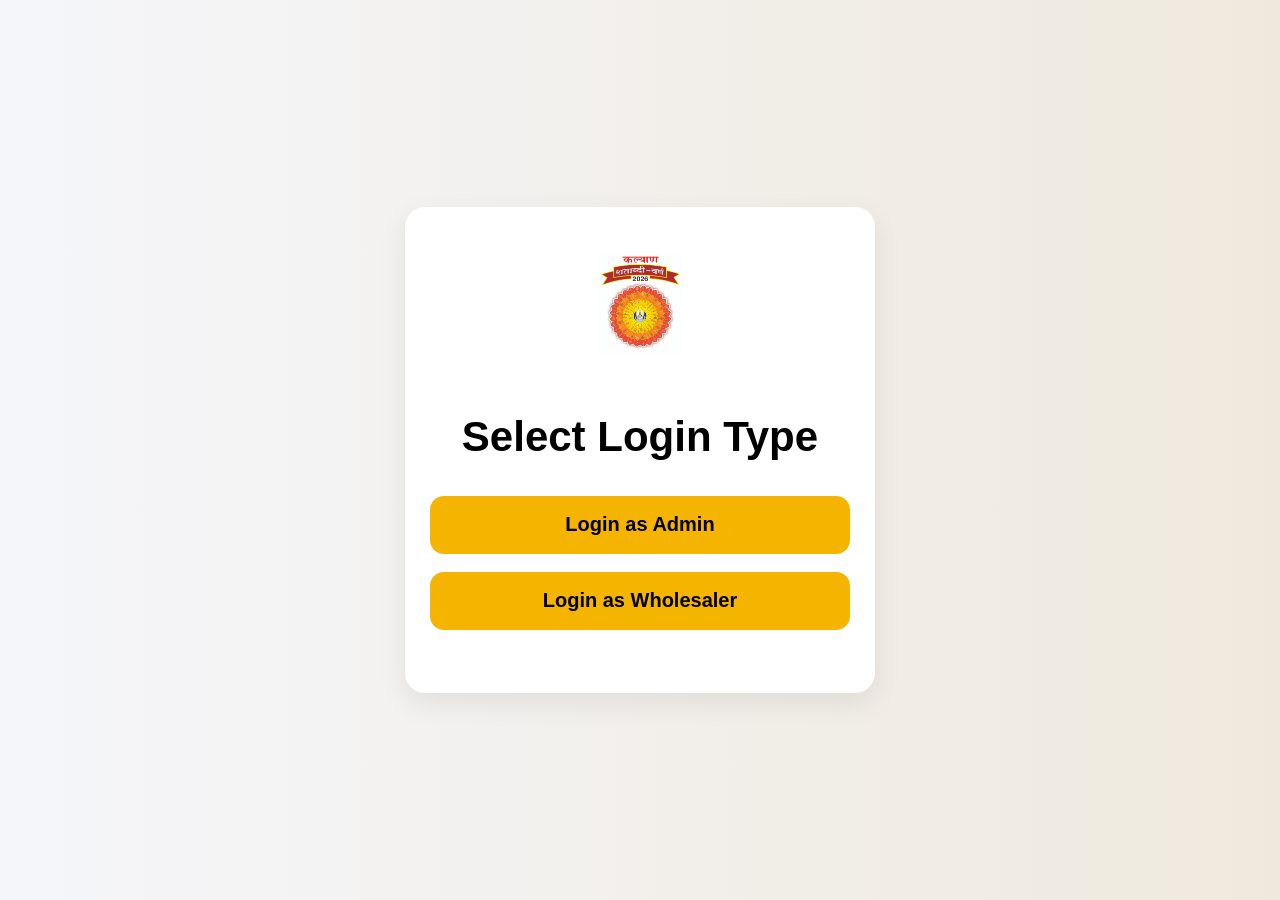
<file: index.html>
<!DOCTYPE html>
<html lang="en">
<head>
<meta charset="UTF-8">
<meta name="viewport" content="width=device-width, initial-scale=1.0">
<title>Select Login</title>

<style>

body{
  margin:0;
  font-family:'Segoe UI',sans-serif;
  background:linear-gradient(to right,#f5f6fa,#efe9dd);
  display:flex;
  justify-content:center;
  align-items:center;
  min-height:100vh;
  padding:20px;
  box-sizing:border-box;
}

.box{
  width:100%;
  max-width:420px;
  background:#fff;
  border-radius:20px;
  padding:45px 25px;
  text-align:center;
  box-shadow:0 10px 30px rgba(0,0,0,0.08);
}

img{
  width:85px;
  margin-bottom:20px;
}

h2{
  margin-bottom:35px;
  font-size:42px;
}

.btn{
  display:flex;
  align-items:center;
  justify-content:center;
  width:100%;
  min-height:58px;
  margin-bottom:18px;
  background:#f4b400;
  color:#000;
  text-decoration:none;
  border-radius:14px;
  font-weight:600;
  font-size:20px;
  transition:0.3s;
}
.btn:hover{
  background:#e0a800;
}

@media(max-width:768px){

  body{
    padding:16px;
  }

  .box{
    padding:35px 18px;
    border-radius:18px;
  }

  img{
    width:75px;
  }

  h2{
    font-size:28px;
    margin-bottom:28px;
  }

  .btn{
    min-height:54px;
    font-size:17px;
    border-radius:12px;
  }

}
</style>
</head>

<body>

<div class="box">

  <img src="images/logo.jpeg">

  <h2>Select Login Type</h2>

  <a class="btn" href="admin-login.html">
    Login as Admin
  </a>

  <a class="btn" href="login.html">
    Login as Wholesaler
  </a>

</div>

</body>
</html>
</file>
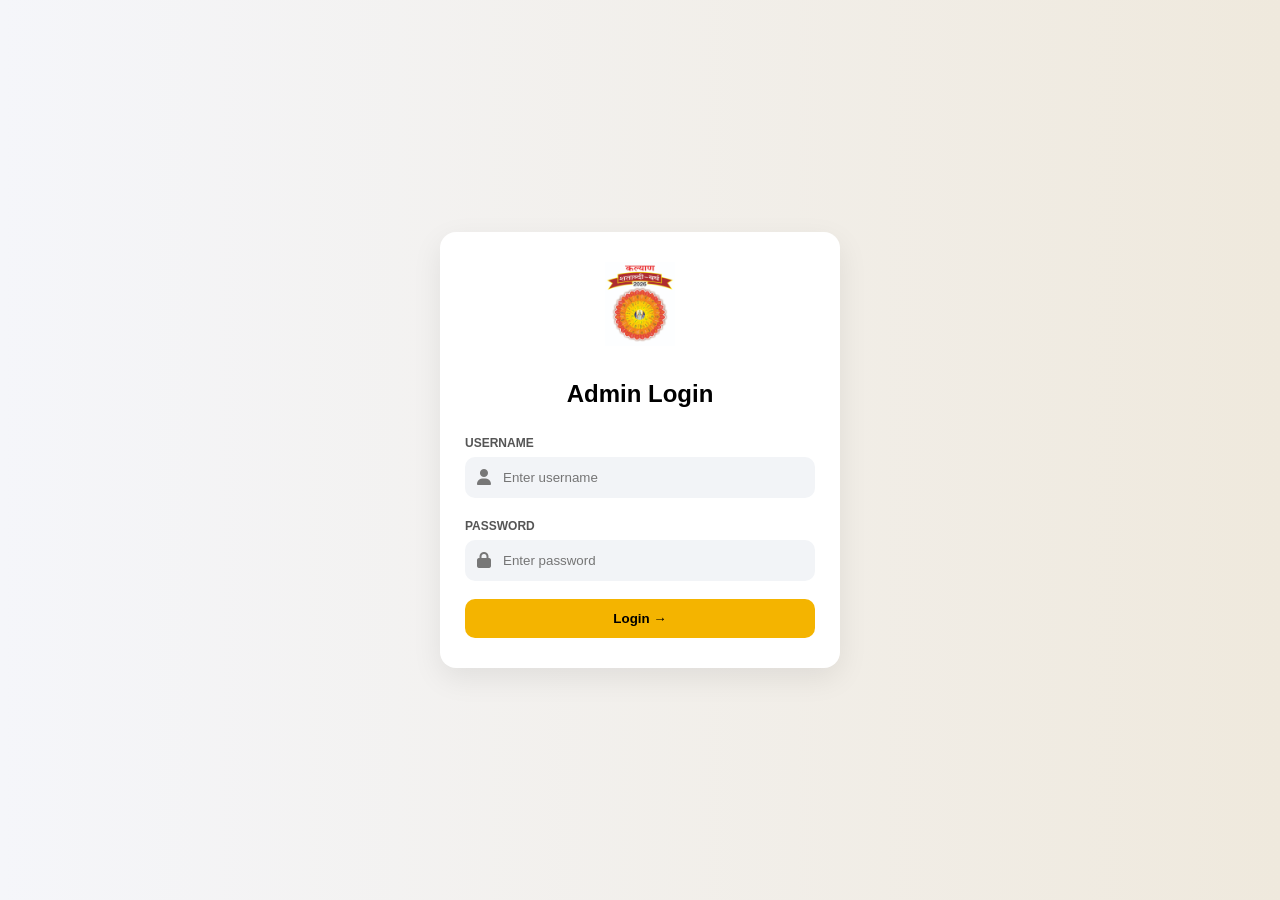
<file: admin-login.html>
<!DOCTYPE html>
<html lang="en">
<head>
<meta charset="UTF-8">
<meta name="viewport" content="width=device-width, initial-scale=1.0">
<title>Admin Login</title>

<link rel="stylesheet" href="https://cdnjs.cloudflare.com/ajax/libs/font-awesome/6.5.1/css/all.min.css">

<style>
* { box-sizing: border-box; }

body {
  margin: 0;
  font-family: 'Segoe UI', sans-serif;
  background: linear-gradient(to right, #f5f6fa, #efe9dd);
  display: flex;
  justify-content: center;
  align-items: center;
  min-height: 100vh;
  padding: 20px;
}

.login-box {
  width: 100%;
  max-width: 400px;
  background: #fff;
  border-radius: 16px;
  padding: 30px 25px;
  text-align: center;
  box-shadow: 0 10px 30px rgba(0,0,0,0.08);
}

.login-box img {
  width: 70px;
  margin-bottom: 10px;
}

.login-box h2 {
  margin-bottom: 25px;
}

.input-group {
  text-align: left;
  margin-bottom: 18px;
}

.input-group label {
  font-size: 12px;
  font-weight: 600;
  color: #555;
}

.input-field {
  display: flex;
  align-items: center;
  background: #f2f4f7;
  border-radius: 10px;
  padding: 12px;
  margin-top: 6px;
}

.input-field i {
  color: #777;
  margin-right: 10px;
}

.input-field input {
  border: none;
  outline: none;
  background: transparent;
  width: 100%;
}

.login-btn {
  width: 100%;
  padding: 12px;
  background: #f4b400;
  border: none;
  border-radius: 10px;
  font-weight: 600;
  cursor: pointer;
  transition: 0.3s;
}

.login-btn:hover {
  background: #e0a800;
}
</style>
</head>

<body>

<div class="login-box">

  <img src="images/logo.jpeg" alt="logo">

  <h2>Admin Login</h2>

  <form id="adminLoginForm">

    <div class="input-group">
      <label>USERNAME</label>
      <div class="input-field">
        <i class="fa fa-user"></i>
        <input id="username" placeholder="Enter username" required>
      </div>
    </div>

    <div class="input-group">
      <label>PASSWORD</label>
      <div class="input-field">
        <i class="fa fa-lock"></i>
        <input id="password" type="password" placeholder="Enter password" required>
      </div>
    </div>

    <button class="login-btn" type="submit">Login →</button>

  </form>

</div>

<script>
document.getElementById("adminLoginForm").addEventListener("submit", function(e) {
  e.preventDefault();

  const username = document.getElementById("username").value;
  const password = document.getElementById("password").value;

  const formData = new FormData();
  formData.append("type", "adminLogin");
  formData.append("username", username);
  formData.append("password", password);

  fetch("https://script.google.com/macros/s/AKfycbxudcAmn6oSYIc1A7lTeF9Lvai8QYuXkqebhpcocTdfPrDMqIjLvn-BL773sli6OxQokg/exec", {
    method: "POST",
    body: formData
  })
  .then(res => res.text())
  .then(res => {

    if (res.includes("success")) {

      // 🔐 Admin session
      sessionStorage.setItem("admin", username);

      // 🚀 Redirect
      window.location.href = "admin_dashboard.html";

    } else {
      alert("Invalid Admin Credentials");
    }

  })
  .catch(err => {
    console.error(err);
    alert("Login failed");
  });
});
</script>

</body>
</html>
</file>
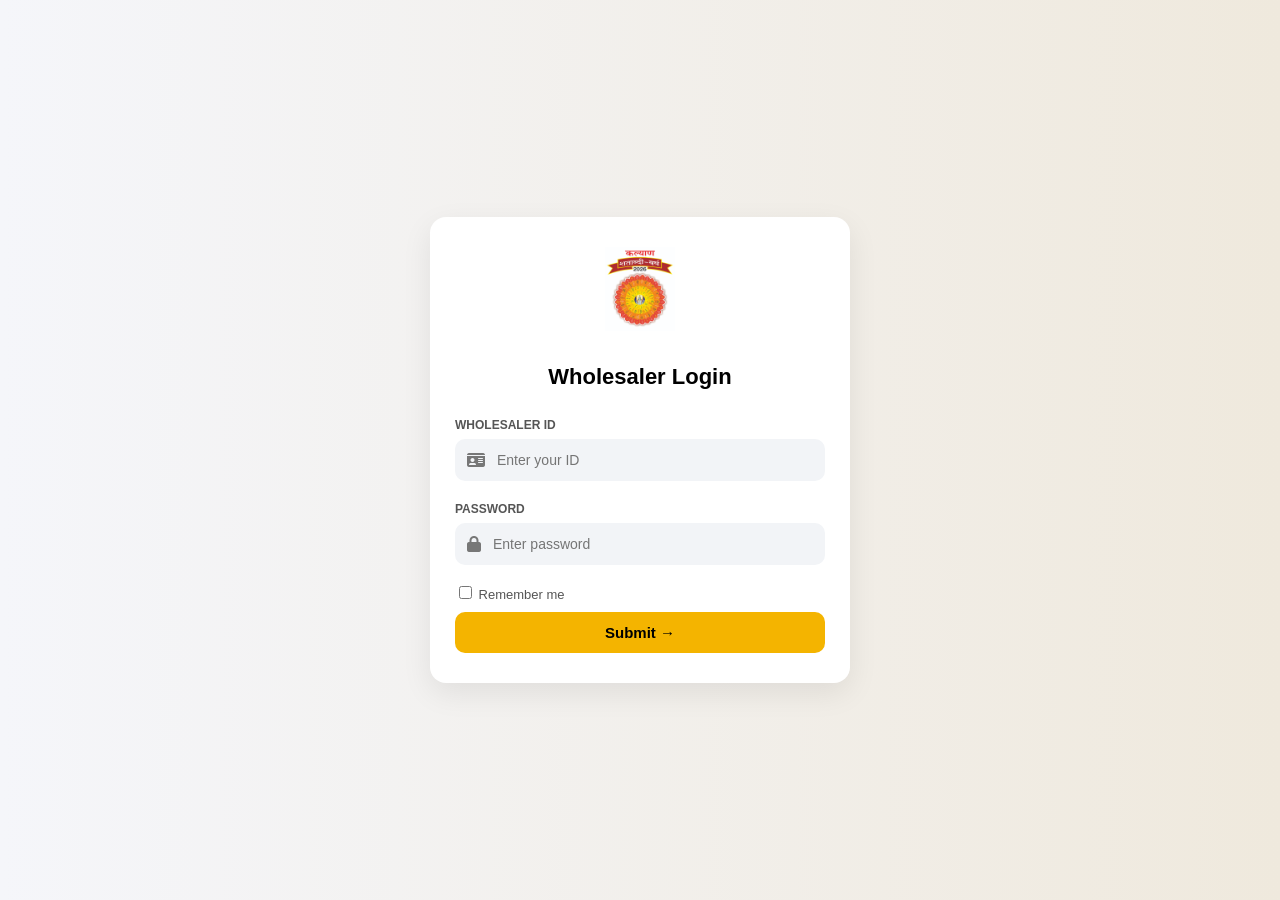
<file: login.html>
<!DOCTYPE html>
<html lang="en">
<head>
<meta charset="UTF-8">
<meta name="viewport" content="width=device-width, initial-scale=1.0">
<title>Wholeseller Login</title>

<link rel="stylesheet" href="https://cdnjs.cloudflare.com/ajax/libs/font-awesome/6.5.1/css/all.min.css">

<style>
* {
  box-sizing: border-box;
}

body {
  margin: 0;
  font-family: 'Segoe UI', sans-serif;
  background: linear-gradient(to right, #f5f6fa, #efe9dd);
  display: flex;
  justify-content: center;
  align-items: center;
  min-height: 100vh;
  padding: 20px;
}

/* Card */
.login-box {
  width: 100%;
  max-width: 400px;
  background: #fff;
  border-radius: 16px;
  padding: 30px 25px;
  text-align: center;
  box-shadow: 0 10px 30px rgba(0,0,0,0.08);
}

/* Logo */
.login-box img {
  width: 70px;
  margin-bottom: 10px;
}

/* Title */
.login-box h2 {
  margin-bottom: 25px;
  font-size: 22px;
}

/* Input Group */
.input-group {
  text-align: left;
  margin-bottom: 18px;
}

.input-group label {
  font-size: 12px;
  font-weight: 600;
  color: #555;
}

.input-field {
  display: flex;
  align-items: center;
  background: #f2f4f7;
  border-radius: 10px;
  padding: 12px;
  margin-top: 6px;
}

.input-field i {
  color: #777;
  margin-right: 10px;
}

.input-field input {
  border: none;
  outline: none;
  background: transparent;
  width: 100%;
  font-size: 14px;
}

/* Checkbox */
.remember {
  text-align: left;
  font-size: 13px;
  margin: 10px 0;
  color: #555;
}

/* Button */
.login-btn {
  width: 100%;
  padding: 12px;
  background: #f4b400;
  border: none;
  border-radius: 10px;
  font-weight: 600;
  cursor: pointer;
  transition: 0.3s;
  font-size: 15px;
}

.login-btn:hover {
  background: #e0a800;
}

/* 📱 Mobile (small devices) */
@media (max-width: 480px) {
  .login-box {
    padding: 25px 18px;
  }

  .login-box h2 {
    font-size: 20px;
  }

  .input-field {
    padding: 10px;
  }

  .login-btn {
    padding: 11px;
  }
}

/* 📱 Tablet */
@media (min-width: 481px) and (max-width: 768px) {
  .login-box {
    max-width: 420px;
  }
}

/* 💻 Desktop large */
@media (min-width: 1200px) {
  .login-box {
    max-width: 420px;
  }
}
</style>
</head>

<body>

<div class="login-box">

  <img src="images/logo.jpeg" alt="logo">

  <h2>Wholesaler Login</h2>

  <form id="loginForm">

    <div class="input-group">
      <label>WHOLESALER ID</label>
      <div class="input-field">
        <i class="fa fa-id-card"></i>
        <input id="wid" placeholder="Enter your ID" required>
      </div>
    </div>

    <div class="input-group">
      <label>PASSWORD</label>
      <div class="input-field">
        <i class="fa fa-lock"></i>
        <input id="password" type="password" placeholder="Enter password" required>
      </div>
    </div>

    <div class="remember">
      <input type="checkbox"> Remember me
    </div>

    <button class="login-btn" type="submit">Submit →</button>

  </form>

</div>

<script>
// SAME LOGIC (unchanged)
document.getElementById("loginForm").addEventListener("submit", function(e) {
  e.preventDefault();

  const wid = document.getElementById("wid").value;
  const password = document.getElementById("password").value;

  const formData = new FormData();
  formData.append("type", "login");
  formData.append("id", wid);
  formData.append("password", password);

  fetch("https://script.google.com/macros/s/AKfycbxudcAmn6oSYIc1A7lTeF9Lvai8QYuXkqebhpcocTdfPrDMqIjLvn-BL773sli6OxQokg/exec", {
    method: "POST",
    body: formData
  })
  .then(res => res.text())
  .then(res => {
    if (res.includes("success")) {
      sessionStorage.setItem("wid", wid);
      window.location.href = "WS_Dashboard.html";
    } else {
      alert("Invalid credentials");
    }
  })
  .catch(err => {
    console.error(err);
    alert("Login failed");
  });
});
</script>

</body>
</html>
</file>
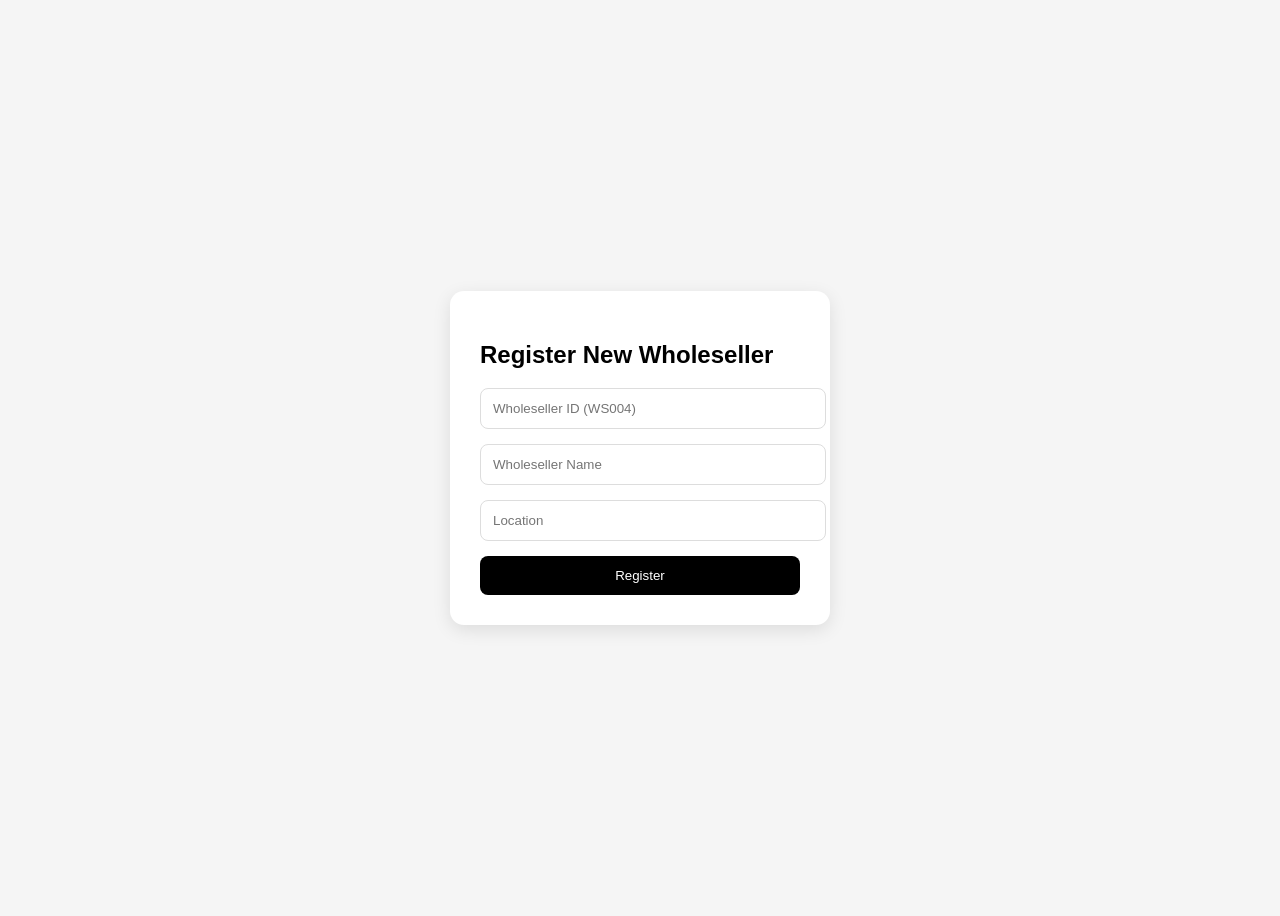
<file: register.html>
<!DOCTYPE html>
<html lang="en">
<head>
<meta charset="UTF-8">
<meta name="viewport" content="width=device-width, initial-scale=1">
<title>Register Wholeseller</title>
<link rel="stylesheet" href="./css/register.css">
</head>
<body>

<div class="form-box">

<h2>Register New Wholeseller</h2>

<form id="wholesellerForm">

<input type="text" id="wid" placeholder="Wholeseller ID (WS004)" required>

<input type="text" id="name" placeholder="Wholeseller Name" required>

<input type="text" id="location" placeholder="Location" required>

<button type="submit">Register</button>

</form>

</div>

<script src="js/register.js"></script>
</body>
</html>
</file>
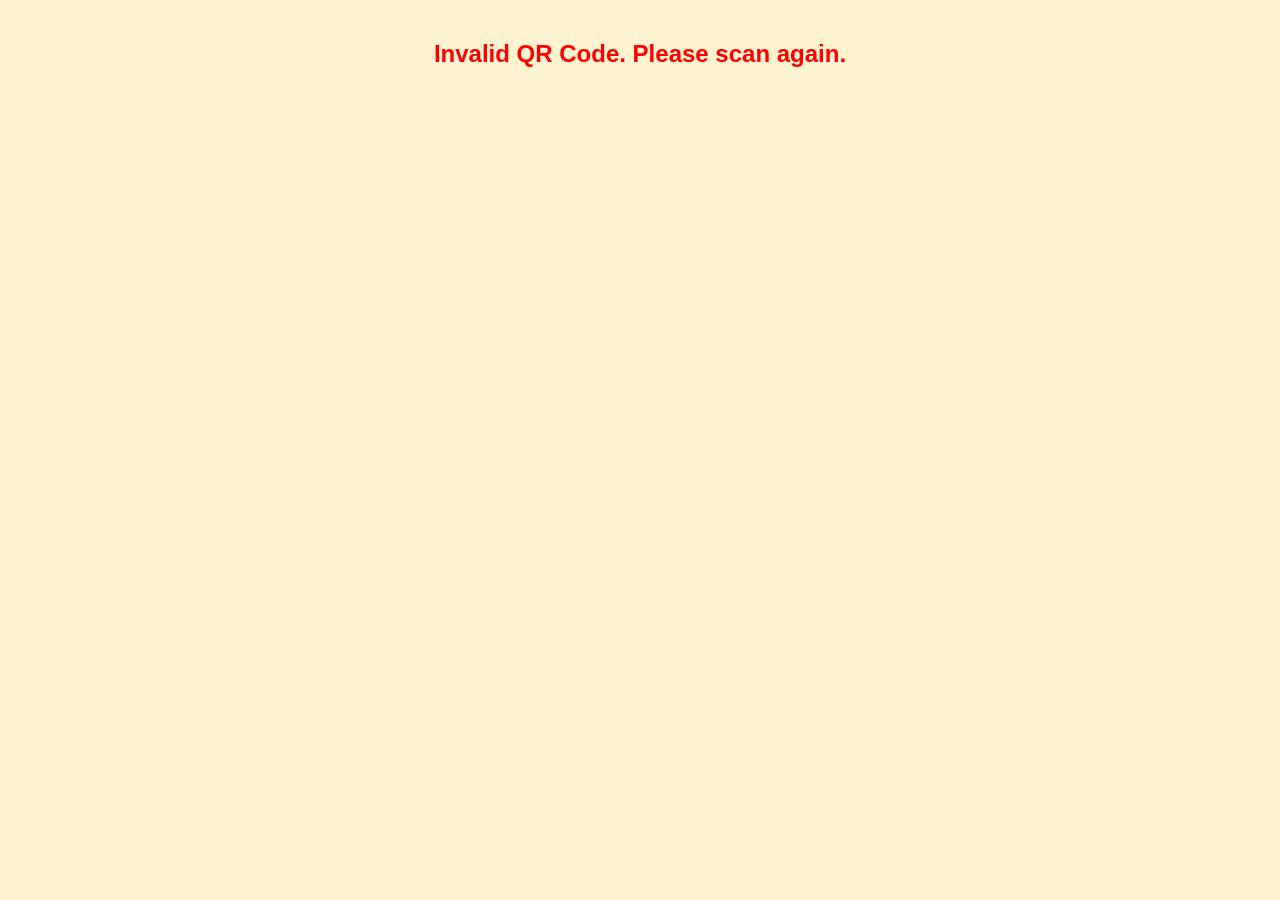
<file: tracking.html>
<!DOCTYPE html>
<html lang="en">
<head>
<meta charset="UTF-8">
<meta name="viewport" content="width=device-width, initial-scale=1">
<title>Secure Registration</title>
<style>
  body{
  margin:0;
  font-family:Arial;
  background:#fdf3d1;
}

.form-wrapper{
  width:90%;
  max-width:700px;
  margin:40px auto;
  background:white;
  border-radius:16px;
  box-shadow:0 8px 30px rgba(0,0,0,0.08);
  overflow:hidden;
}

.form-header{
  text-align:center;
  padding:40px 20px 25px;
}

.center-logo{
  width:70px;
}

.form-header h1{
  font-size:42px;
  margin:15px 0 10px;
}

.form-header p{
  color:#555;
}

form{
  padding:30px;
}

.row{
  display:grid;
  grid-template-columns:1fr 1fr;
  gap:20px;
  margin-bottom:18px;
}

.row3{
  display:grid;
  grid-template-columns:1fr 1fr 1fr;
  gap:20px;
  margin-bottom:18px;
}

input{
  width:100%;
  padding:16px 14px;
  border:none;
  background:#eef2f7;
  border-radius:10px;
  font-size:15px;
  box-sizing:border-box;
  margin:0;
}

button{
  width:100%;
  padding:16px;
  border:none;
  background:#f4b400;
  border-radius:12px;
  font-size:22px;
  font-weight:bold;
  cursor:pointer;
}

.full-width {
  margin-bottom: 18px;
}

@media(max-width:768px){

  .row,.row3{
    grid-template-columns:1fr;
  }

  .form-header h1{
    font-size:32px;
  }

}

select {
  width: 100%;
  padding: 16px 14px;
  border: none;
  background: #eef2f7;
  border-radius: 10px;
  font-size: 15px;
  box-sizing: border-box;
}

label {
  display: block;
  font-size: 13px;
  font-weight: 700;
  margin-bottom: 8px;
  color: #22304a;
}

label span {
  color: red;
}

/* ── Pincode status message ── */
.pincode-status {
  font-size: 12px;
  margin-top: 6px;
  min-height: 16px;
  line-height: 1.3;
  transition: opacity 0.2s ease;
}

.pincode-status:empty {
  opacity: 0;
}

.pincode-status.loading {
  color: #888;
}

.pincode-status.success {
  color: #2a7a2a;
}

.pincode-status.error {
  color: #c0392b;
}

/* Spinner for loading state */
.pincode-status.loading::before {
  content: "";
  display: inline-block;
  width: 10px;
  height: 10px;
  border: 2px solid #bbb;
  border-top-color: #555;
  border-radius: 50%;
  animation: pin-spin 0.6s linear infinite;
  margin-right: 6px;
  vertical-align: middle;
}

@keyframes pin-spin {
  to { transform: rotate(360deg); }
}

/* Highlight auto-filled readonly fields */
#city[readonly]:not(:placeholder-shown),
#state[readonly]:not(:placeholder-shown) {
  background: #e8f5e9;
  color: #1b5e20;
}
</style>
</head>
<body>

<div class="form-wrapper">

<div class="form-header">
  <img src="images/logo.jpeg" class="center-logo">
  <h1>Kalyan Centenary 2026</h1>
  <p>Subscription Form</p>
</div>

<form id="customerForm">

<div class="row">
  <div>
    <label>First Name <span>*</span></label>
    <input type="text" id="name" required>
  </div>

  <div>
    <label>Last Name <span>*</span></label>
    <input type="text" id="lastname" required>
  </div>
</div>

<div>
  <label>Address 1 <span>*</span></label>
  <input type="text" id="address1" class="full-width" required>
</div>

<div>
  <label>Address 2 <span>*</span></label>
  <input type="text" id="address2" class="full-width" required>
</div>

<div>
  <label>Address 3</label>
  <input type="text" id="address3" class="full-width">
</div>

<div class="row3">
  <div>
    <label>Pincode <span>*</span></label>
    <input type="text" id="pincode" maxlength="6" inputmode="numeric" pattern="[0-9]{6}" autocomplete="postal-code" required>
    <div id="pincode-status" class="pincode-status" aria-live="polite"></div>
  </div>

  <div>
    <label>City <span>*</span></label>
    <input type="text" id="city" readonly>
  </div>

  <div>
    <label>State <span>*</span></label>
    <input type="text" id="state" readonly>
  </div>
</div>

<div class="row">
  <div>
    <label>Phone <span>*</span></label>
    <input type="tel" id="phone" required>
  </div>

  <div>
    <label>Email</label>
    <input type="email" id="email">
  </div>
</div>

<input type="hidden" id="wid">

<button type="submit">Proceed to Pay ₹500 →</button>

</form>

</div>

<script>
  /* ─────────────────────────────────────────────
   WID guard
───────────────────────────────────────────── */
const urlParams = new URLSearchParams(window.location.search);
const wid = urlParams.get("wid") || "";

if (!wid) {
  document.body.innerHTML =
    "<h2 style='color:red;text-align:center;margin-top:40px'>Invalid QR Code. Please scan again.</h2>";
  throw new Error("No WID");
}

document.getElementById("wid").value = wid;



(function initPincodeAutofill() {
  const pincodeInput = document.getElementById("pincode");
  const cityInput = document.getElementById("city");
  const stateInput = document.getElementById("state");
  const statusEl = document.getElementById("pincode-status");

  let lastFetchedPin = "";
  let activeController = null;

  function setStatus(message, type = "") {
    statusEl.textContent = message;
    statusEl.className = "pincode-status" + (type ? " " + type : "");
  }

  function clearDependentFields() {
    cityInput.value = "";
    stateInput.value = "";
    lastFetchedPin = "";
  }

  function anySignal(signals) {
    if (typeof AbortSignal.any === "function") return AbortSignal.any(signals);
    const ctrl = new AbortController();
    for (const s of signals) {
      if (s.aborted) { ctrl.abort(); break; }
      s.addEventListener("abort", () => ctrl.abort(), { once: true });
    }
    return ctrl.signal;
  }

  async function timedFetch(url, parentSignal, ms = 8000) {
    const timer = new AbortController();
    const id = setTimeout(() => timer.abort(), ms);
    try {
      const res = await fetch(url, {
        method: "GET",
        headers: { Accept: "application/json" },
        signal: anySignal([parentSignal, timer.signal]),
      });
      if (!res.ok) throw new Error(`HTTP ${res.status}`);
      return await res.json();
    } finally {
      clearTimeout(id);
    }
  }

  function parsePostalPincodeResponse(data, pin) {
    if (!Array.isArray(data) || !data[0]) throw new Error("Bad shape");
    const r = data[0];
    if (r.Status === "Error" || r.Status === "404") {
      const e = new Error("Invalid PIN"); e.isInvalidPin = true; throw e;
    }
    if (r.Status !== "Success" || !Array.isArray(r.PostOffice) || !r.PostOffice.length) {
      throw new Error("No data");
    }
    const po = r.PostOffice[0];
    const city = (po.District || po.Division || po.Block || "").trim();
    const state = (po.State || "").trim();
    if (!city || !state) throw new Error("Incomplete data");
    return { city, state };
  }

  /* ── Tier 1: api.postalpincode.in (direct) ── */
  async function tryPostalPincodeDirect(pin, signal) {
    const data = await timedFetch(
      `https://api.postalpincode.in/pincode/${pin}`,
      signal
    );
    return parsePostalPincodeResponse(data, pin);
  }

  async function tryPostalPincodeViaProxy(pin, signal) {

    const proxyUrl =
      `https://corsproxy.io/?${encodeURIComponent(
        `https://api.postalpincode.in/pincode/${pin}`
      )}`;

    const data = await timedFetch(proxyUrl, signal);

    console.log("Proxy Response:", data);

    return parsePostalPincodeResponse(data, pin);
  }

/* ── Tier 3: Nominatim OpenStreetMap (fully independent) ── */
async function tryNominatim(pin, signal) {

  const data = await timedFetch(
    `https://nominatim.openstreetmap.org/search?postalcode=${pin}&country=India&format=json&addressdetails=1&limit=1`,
    signal
  );

  if (!Array.isArray(data) || !data.length) {
    throw new Error("No results");
  }

  const addr = data[0]?.address || {};

  console.log("Nominatim address:", addr);

  let city = (
    addr.city ||
    addr.county ||
    addr.state_district ||
    addr.city_district ||
    addr.municipality ||
    addr.suburb ||
    addr.town ||
    addr.village ||
    ""
  ).trim();

  let state = (
    addr.state ||
    addr.union_territory ||
    addr.region ||
    ""
  ).trim();

  /* ── Delhi special handling ── */
  if (
    city === "New Delhi" ||
    city === "Delhi" ||
    addr.country_code === "in-dl"
  ) {
    city = "Delhi";
    state = "Delhi";
  }

  /* ── Mumbai normalization ── */
  if (city === "Greater Mumbai") city = "Mumbai";
  if (city === "Mumbai Suburban") city = "Mumbai";

  /* ── Bangalore normalization ── */
  if (city === "Bengaluru Urban") city = "Bangalore";

  if (!city || !state) {
    throw new Error("Incomplete data");
  }

  return { city, state };
}
  const TIERS = [
    { name: "postalpincode.in (direct)", fn: tryPostalPincodeDirect },
    { name: "postalpincode.in (proxy)", fn: tryPostalPincodeViaProxy },
    { name: "nominatim OSM", fn: tryNominatim },
  ];

  async function fetchPinData(pin) {
    if (activeController) activeController.abort();
    activeController = new AbortController();
    const { signal } = activeController;

    setStatus("Fetching location…", "loading");
    clearDependentFields();

    let lastErr = null;

    try {
      for (let i = 0; i < TIERS.length; i++) {
        if (signal.aborted) return;
        const { name, fn } = TIERS[i];
        try {
          console.info(`[PIN] Tier ${i + 1} (${name}) → ${pin}`);
          const { city, state } = await fn(pin, signal);
          cityInput.value = city;
          stateInput.value = state;
          lastFetchedPin = pin;
          setStatus(`✓ ${city}, ${state}`, "success");
          console.info(`[PIN] Success via ${name}: ${city}, ${state}`);
          return;
        } catch (err) {
          if (err.name === "AbortError") return;
          if (err.isInvalidPin) {
            setStatus("Invalid PIN code. Please check and re-enter.", "error");
            return;
          }
          console.warn(`[PIN] Tier ${i + 1} (${name}) failed:`, err.message);
          lastErr = err;
        }
      }

      console.error("[PIN] All tiers exhausted:", lastErr?.message);

      clearDependentFields();

      cityInput.removeAttribute("readonly");
      stateInput.removeAttribute("readonly");

      setStatus(
        "Could not fetch location. Please fill City and State manually.",
        "error"
      );

    } finally {
      activeController = null;
    }
  }

  function handlePincodeInput(e) {
    const raw = e.target.value.replace(/\D/g, "").slice(0, 6);
    if (e.target.value !== raw) e.target.value = raw;

    if (raw.length < 6) {
      if (lastFetchedPin !== "") {
        clearDependentFields();
        cityInput.setAttribute("readonly", "");
        stateInput.setAttribute("readonly", "");
      }
      const left = 6 - raw.length;
      setStatus(raw.length > 0 ? `Enter ${left} more digit${left !== 1 ? "s" : ""}` : "", "");
      return;
    }

    if (raw === lastFetchedPin) return;

    cityInput.setAttribute("readonly", "");
    stateInput.setAttribute("readonly", "");
    fetchPinData(raw);
  }

  pincodeInput.addEventListener("input", handlePincodeInput);
  pincodeInput.addEventListener("paste", () => {
    setTimeout(() => handlePincodeInput({ target: pincodeInput }), 0);
  });
})();


/* ─────────────────────────────────────────────
   SHA-512 HELPER
───────────────────────────────────────────── */
async function sha512(message) {
  const buf = new TextEncoder().encode(message);
  const hash = await crypto.subtle.digest("SHA-512", buf);
  return Array.from(new Uint8Array(hash))
    .map(b => b.toString(16).padStart(2, "0"))
    .join("");
}


/* ─────────────────────────────────────────────
   FORM SUBMISSION → PayU
───────────────────────────────────────────── */
document.getElementById("customerForm").addEventListener("submit", async function (e) {
  e.preventDefault();

  const btn = this.querySelector("button[type=submit]");
  btn.disabled = true;
  btn.textContent = "Please wait...";

  const key = "GJ7pYZ";
  const salt = "ZqPhrDeFyxte05Uh8oHsBpRHtV5OTpyk";
  const txnid = "TXN_" + Date.now();
  const amount = "1";
  const firstname = document.getElementById("name").value.trim();
  const email = document.getElementById("email").value.trim() || "noemail@kalyan.org";
  const phone = document.getElementById("phone").value.trim();
  const productinfo = "Kalyan Subscription";

  const GAS_URL =
    "https://script.google.com/macros/s/AKfycbxudcAmn6oSYIc1A7lTeF9Lvai8QYuXkqebhpcocTdfPrDMqIjLvn-BL773sli6OxQokg/exec";
  const surl = GAS_URL + "?redirect=success";
  const furl = GAS_URL + "?redirect=fail";

    const hashString =
  `${key}|${txnid}|${amount}|${productinfo}|${firstname}|${email}|${wid}|||||||||${salt}`;

  function addField(form, name, value) {
    const inp = document.createElement("input");
    inp.type = "hidden";
    inp.name = name;
    inp.value = value;
    form.appendChild(inp);
  }

  const payuForm = document.createElement("form");
  payuForm.method = "POST";
  payuForm.action = "https://secure.payu.in/_payment";
  payuForm.id = "payuHiddenForm";

  addField(payuForm, "key", key);
  addField(payuForm, "txnid", txnid);
  addField(payuForm, "amount", amount);
  addField(payuForm, "productinfo", productinfo);
  addField(payuForm, "firstname", firstname);
  addField(payuForm, "email", email);
  addField(payuForm, "phone", phone);
  addField(payuForm, "udf1", wid);
  addField(payuForm, "service_provider", "payu_paisa");
  addField(payuForm, "surl", surl);
  addField(payuForm, "furl", furl);

  const hashInput = document.createElement("input");
  hashInput.type = "hidden";
  hashInput.name = "hash";
  hashInput.value = "";
  payuForm.appendChild(hashInput);

  document.body.appendChild(payuForm);

  let hash;
  try {
    hash = await sha512(hashString);
  } catch (err) {
    btn.disabled = false;
    btn.textContent = "Proceed to Pay ₹500 →";
    document.body.removeChild(payuForm);
    document.body.innerHTML +=
      "<p style='color:red;text-align:center'>Browser error. Please open this page in Chrome and try again.</p>";
    return;
  }

  hashInput.value = hash;
  payuForm.submit();
});
</script>
</body>
</html>
</file>
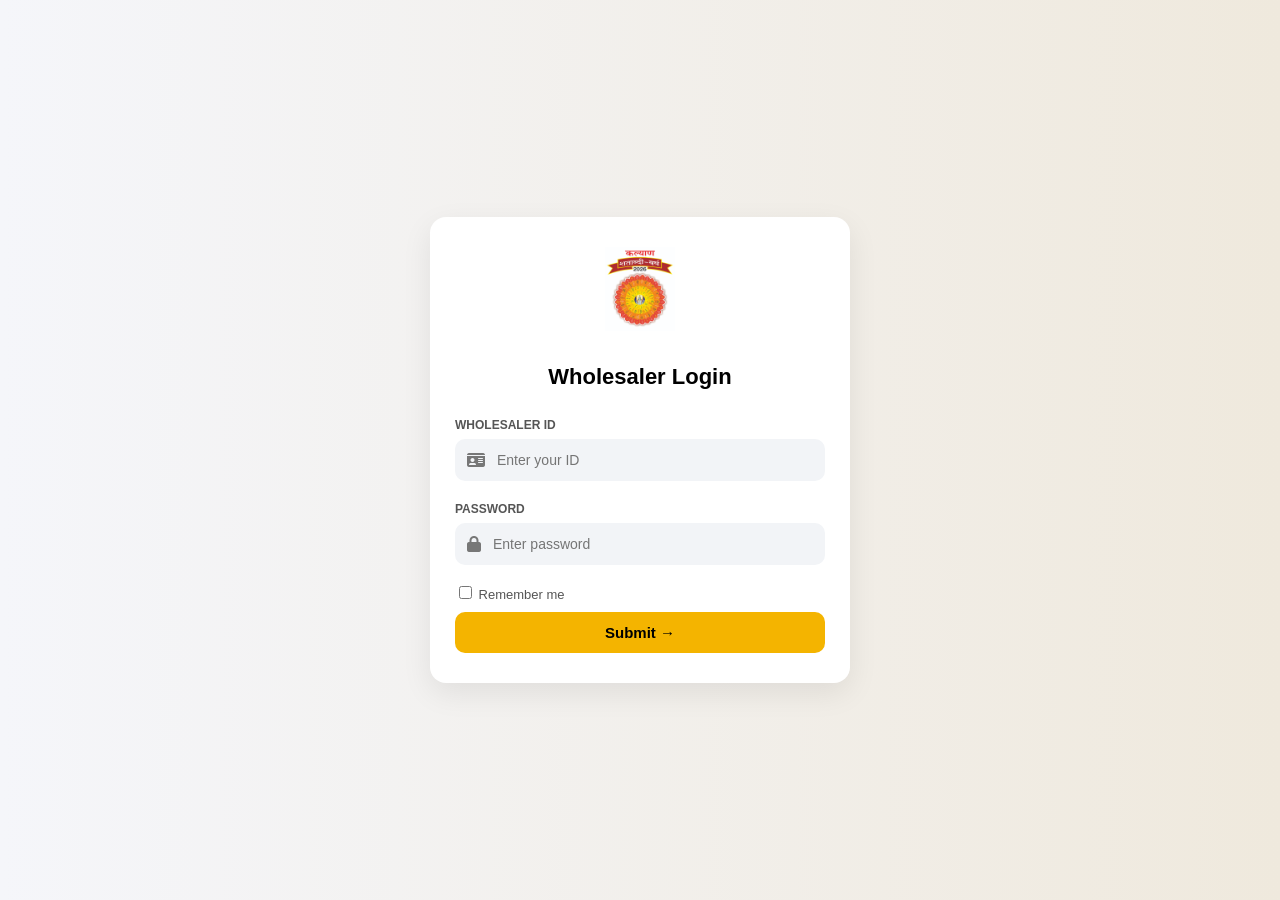
<file: WS_Dashboard.html>
<!DOCTYPE html>
<html lang="en">
<head>
  <meta charset="UTF-8">
  <meta name="viewport" content="width=device-width, initial-scale=1">
  <title>Wholesaler Dashboard</title>
  <link rel="stylesheet" href="css/style.css">

  <style>
    body {
      background: #f5f6fa;
      font-family: 'Segoe UI', sans-serif;
      padding: 20px;
    }

    .dashboard-header {
      display: flex;
      justify-content: space-between;
      align-items: center;
      margin-bottom: 20px;
    }

    .dashboard-title {
      font-size: 24px;
      font-weight: 700;
    }

    .card {
      background: #fff;
      border-radius: 12px;
      padding: 20px;
      box-shadow: 0 4px 12px rgba(0,0,0,0.08);
      margin-bottom: 20px;
    }

    /* ── Analytics Cards ── */
    .analytics-row {
      display: flex;
      gap: 16px;
      flex-wrap: wrap;
      margin-bottom: 20px;
    }

    .analytics-card {
      flex: 1;
      min-width: 140px;
      background: #fff;
      border-radius: 12px;
      padding: 18px 20px;
      box-shadow: 0 4px 12px rgba(0,0,0,0.08);
      text-align: center;
    }

    .analytics-card .label {
      font-size: 13px;
      color: #777;
      margin-bottom: 8px;
    }

    .analytics-card .value {
      font-size: 28px;
      font-weight: 700;
      color: #f4b400;
    }

    /* ── Filter Row ── */
    .filter-row {
      display: flex;
      gap: 10px;
      flex-wrap: wrap;
      align-items: flex-end;
      margin-bottom: 16px;
    }

    .filter-row label {
      font-size: 13px;
      color: #555;
      display: flex;
      flex-direction: column;
      gap: 4px;
    }

    .filter-row input[type="date"] {
      padding: 7px 10px;
      border: 1px solid #ddd;
      border-radius: 6px;
      font-size: 14px;
    }

    .filter-btn {
      background: #f4b400;
      color: #000;
      border: none;
      padding: 8px 18px;
      border-radius: 6px;
      cursor: pointer;
      font-weight: 600;
      font-size: 14px;
    }

    .filter-btn:hover { background: #e0a800; }

    .reset-btn {
      background: #eee;
      color: #333;
      border: none;
      padding: 8px 18px;
      border-radius: 6px;
      cursor: pointer;
      font-weight: 600;
      font-size: 14px;
    }

    .reset-btn:hover { background: #ddd; }

    .export-btn {
      background: #27ae60;
      color: #fff;
      border: none;
      padding: 8px 18px;
      border-radius: 6px;
      cursor: pointer;
      font-weight: 600;
      font-size: 14px;
      margin-left: auto;
    }

    .export-btn:hover { background: #219a52; }

    /* ── Table ── */
    table {
      width: 100%;
      border-collapse: collapse;
      margin-top: 10px;
    }

    thead { background: #f4b400; color: #000; }

    th, td {
      padding: 10px;
      text-align: left;
      border-bottom: 1px solid #eee;
      font-size: 14px;
    }

    tr:hover { background: #f9f9f9; }

    .empty {
      text-align: center;
      padding: 20px;
      color: #777;
    }

    .logout-btn {
      background: #e74c3c;
      color: white;
      border: none;
      padding: 8px 16px;
      border-radius: 6px;
      cursor: pointer;
      font-weight: 600;
    }

    .logout-btn:hover { background: #c0392b; }
  </style>
</head>
<body>

<div class="dashboard-header">
  <div class="dashboard-title" id="title">Loading...</div>
  <button onclick="logout()" class="logout-btn">Logout</button>
</div>

<!-- Analytics Cards -->
<div class="analytics-row">
  <div class="analytics-card">
    <div class="label">Total Customers</div>
    <div class="value" id="statTotal">—</div>
  </div>
  <div class="analytics-card">
    <div class="label">Successful Payments</div>
    <div class="value" id="statSuccess">—</div>
  </div>
  <div class="analytics-card">
    <div class="label">Amount Collected</div>
    <div class="value" id="statAmount">—</div>
  </div>
</div>

<!-- Filter + Export -->
<div class="card">
  <div class="filter-row">
    <label>
      Start Date
      <input type="date" id="startDate">
    </label>
    <label>
      End Date
      <input type="date" id="endDate">
    </label>
    <button class="filter-btn" onclick="applyFilter()">Filter</button>
    <button class="reset-btn"  onclick="resetFilter()">Reset</button>
    <button class="export-btn" onclick="exportCSV()">Export CSV</button>
  </div>

  <h3>Your Customers</h3>
  <div id="dataContainer"></div>
</div>

<script>

  // ── Constants ──────────────────────────────────────────────
  const PAYMENT_AMOUNT = 500;   // ← change this if your fixed amount changes
  const GAS_URL = "https://script.google.com/macros/s/AKfycbxudcAmn6oSYIc1A7lTeF9Lvai8QYuXkqebhpcocTdfPrDMqIjLvn-BL773sli6OxQokg/exec";

  // ── Session check ──────────────────────────────────────────
  const storedWid = sessionStorage.getItem("wid");
  if (!storedWid) {
    alert("Please login first");
    window.location.href = "login.html";
  }

  const params = new URLSearchParams(window.location.search);
  const wid    = sessionStorage.getItem("wid") || params.get("wid");

  document.getElementById("title").innerText = "Dashboard - " + wid;

  // ── allCustomers holds the full unfiltered dataset ─────────
  let allCustomers = [];

  // ── Fetch once on load ─────────────────────────────────────
  fetch(`${GAS_URL}?type=getData&wid=${wid}`)
    .then(res => res.json())
    .then(data => {
      allCustomers = data;
      renderTable(allCustomers);
      renderAnalytics(allCustomers);
    })
    .catch(err => {
      console.error(err);
      document.getElementById("dataContainer").innerHTML =
        `<div class="empty">Failed to load data</div>`;
    });


  // ── Render table from array ────────────────────────────────
  function renderTable(customers) {
    if (!customers || customers.length === 0) {
      document.getElementById("dataContainer").innerHTML =
        `<div class="empty">No customers found</div>`;
      return;
    }

    let html = `
      <table>
        <thead>
          <tr>
            <th>#</th>
            <th>Name</th>
            <th>Phone</th>
            <th>Payment</th>
            <th>Date</th>
            <th>TxnID</th>
          </tr>
        </thead>
        <tbody>
    `;

    customers.forEach((row, idx) => {
      html += `
        <tr>
          <td>${idx + 1}</td>
          <td>${row.name}</td>
          <td>${row.phone}</td>
          <td>${row.payment}</td>
          <td>${row.date}</td>
          <td>${row.txnid}</td>
        </tr>
      `;
    });

    html += `</tbody></table>`;
    document.getElementById("dataContainer").innerHTML = html;
  }


  // ── Render analytics from array ────────────────────────────
  function renderAnalytics(customers) {
    const total    = customers.length;
    const success  = customers.filter(r =>
      (r.payment || "").toString().toUpperCase() === "SUCCESS"
    ).length;
    const amount   = success * PAYMENT_AMOUNT;

    document.getElementById("statTotal").innerText   = total;
    document.getElementById("statSuccess").innerText = success;
    document.getElementById("statAmount").innerText  = "₹" + amount.toLocaleString("en-IN");
  }


  // ── Date filter (pure frontend, no extra fetch) ────────────
  function applyFilter() {
    const startVal = document.getElementById("startDate").value;
    const endVal   = document.getElementById("endDate").value;

    if (!startVal && !endVal) {
      renderTable(allCustomers);
      renderAnalytics(allCustomers);
      return;
    }

    // Convert input date strings to ms timestamps for comparison
    const startMs = startVal ? new Date(startVal).setHours(0, 0, 0, 0)    : 0;
    const endMs   = endVal   ? new Date(endVal).setHours(23, 59, 59, 999) : Infinity;

    const filtered = allCustomers.filter(r => {
      return r.dateRaw >= startMs && r.dateRaw <= endMs;
    });

    renderTable(filtered);
    renderAnalytics(filtered);
  }


  // ── Reset filter ───────────────────────────────────────────
  function resetFilter() {
    document.getElementById("startDate").value = "";
    document.getElementById("endDate").value   = "";
    renderTable(allCustomers);
    renderAnalytics(allCustomers);
  }


  // ── Export visible filtered data as CSV ───────────────────
  function exportCSV() {

    // Grab whichever rows are currently rendered in the table
    const rows = document.querySelectorAll("#dataContainer table tbody tr");

    if (!rows || rows.length === 0) {
      alert("No data to export.");
      return;
    }

    // BOM prefix so Excel opens Hindi/special chars correctly
    let csv = "\uFEFF";
    csv += "Sr,Name,Phone,Payment,Date,TxnID\n";

    rows.forEach(tr => {
      const cells = tr.querySelectorAll("td");
      const line  = Array.from(cells).map(td => {
        // Wrap in quotes to handle commas inside values
        return '"' + td.innerText.replace(/"/g, '""') + '"';
      }).join(",");
      csv += line + "\n";
    });

    const blob = new Blob([csv], { type: "text/csv;charset=utf-8;" });
    const url  = URL.createObjectURL(blob);
    const a    = document.createElement("a");
    a.href     = url;
    a.download = wid + "_customers_" + new Date().toISOString().slice(0,10) + ".csv";
    document.body.appendChild(a);
    a.click();
    document.body.removeChild(a);
    URL.revokeObjectURL(url);
  }


  // ── Logout ─────────────────────────────────────────────────
  function logout() {
    sessionStorage.removeItem("wid");
    window.location.href = "index.html";
  }

</script>
</body>
</html>
</file>
<file: css/register.css>
body{
  font-family: Arial;
  background:#f5f5f5;
  display:flex;
  justify-content:center;
  align-items:center;
  height:100vh;
}

.form-box{
  background:white;
  padding:30px;
  width:320px;
  border-radius:14px;
  box-shadow:0 5px 18px rgba(0,0,0,0.1);
}

input{
  width:100%;
  padding:12px;
  margin-bottom:15px;
  border:1px solid #ddd;
  border-radius:8px;
}

button{
  width:100%;
  padding:12px;
  background:black;
  color:white;
  border:none;
  border-radius:8px;
}
</file>
<file: css/style.css>
* {
  margin: 0;
  padding: 0;
  box-sizing: border-box;
  font-family: Arial, sans-serif;
}

body {
  background: #f7f8fa;
  padding: 0;
}

/* ===== NAVBAR ===== */

.navbar {
  height: 72px;
  background: white;
  display: flex;
  align-items: center;
  justify-content: space-between;
  padding: 0 30px;
  border-bottom: 1px solid #ddd;
  position: relative;
  box-shadow: 0 3px 10px rgba(0,0,0,0.08);
}
/* Search */

.search-box {
  width: 320px;
  display: flex;
  align-items: center;
  background: #eef2f7;
  border-radius: 24px;
  padding: 0 14px;
  height: 42px;
}

.search-box i {
  color: #6b7280;
  margin-right: 10px;
  font-size: 14px;
}

.search-box input {
  width: 100%;
  border: none;
  background: transparent;
  outline: none;
  font-size: 14px;
}

/* Center Logo */

.center-logo {
  position: absolute;
  left: 50%;
  transform: translateX(-50%);
  top: 8px;
  background: white;
  padding: 10px 14px;
  border-radius: 12px;
  box-shadow: 0 6px 18px rgba(0,0,0,0.18);
}

.logo {
  width: 85px;
  height: auto;
  object-fit: contain;
}

/* Admin */

.admin-section {
 position: relative;
  cursor: pointer;
  display: flex;
  align-items: center;
  gap: 8px;
  padding: 6px 10px;
  border-radius: 8px;
  transition: 0.3s;
}
.admin-section:hover {
  background: #f5f6fa;
}


.admin-section i {
  font-size: 22px;
  color: #4b5563;
}

/* ===== HERO ===== */

.hero {
  padding: 35px 32px 20px;
  display: flex;
  justify-content: space-between;
  flex-wrap: wrap;
  gap: 20px;
}

.hero h1 {
  font-size: 42px;
  color: #111827;
  margin-bottom: 10px;
}

.hero p {
  color: #4b5563;
  font-size: 18px;
  max-width: 650px;
  line-height: 1.5;
}

/* Button */

.register-btn {
  background: #f4b400;
  border: none;
  padding: 7px 14px;
  border-radius: 8px;
  font-weight: 600;
  font-size: 13px;
  cursor: pointer;
  box-shadow: 0 2px 6px rgba(244,180,0,0.20);
  transition: all 0.25s ease;
  height: 38px;
  line-height: 1;
}

/* Hover Effect */

.register-btn:hover {
  opacity: 0.92;
  transform: scale(1.02);
  box-shadow: 0 0 8px rgba(244,180,0,0.30);
}

/* ===== CARDS ===== */

.cards-container {
  padding: 0 32px 40px;
  display: grid;
  grid-template-columns: repeat(auto-fit,minmax(280px,1fr));
  gap: 22px;
}

.card {
  background: white;
  border-radius: 18px;
  padding: 22px;
  box-shadow: 0 6px 18px rgba(0,0,0,0.06);
  transition: 0.3s;
}

.card:hover {
  transform: translateY(-4px);
}

.card .id {
  font-size: 11px;
  letter-spacing: 2px;
  color: #64748b;
  margin-bottom: 8px;
}

.card h2 {
  font-size: 30px;
  color: #111827;
}

.card h3 {
  color: #d89b00;
  margin: 12px 0 8px;
  font-size: 30px;
}

.card p {
  color: #475569;
  font-size: 15px;
}

.card img {
  width: 150px;
  display: block;
  margin: 24px auto;
  border-radius: 14px;
}

.card button {
  background: none;
  border: none;
  font-weight: bold;
  font-size: 15px;
  cursor: pointer;
  color: #1f2937;
}

/* ===== FOOTER ===== */

.stats-bar {
  margin: 0 32px 30px;
  background: #10213d;
  color: white;
  border-radius: 18px;
  padding: 20px;
  display: flex;
  justify-content: space-around;
  flex-wrap: wrap;
}

.stats-bar strong {
  display: block;
  margin-top: 5px;
  font-size: 22px;
}

/* ===== MOBILE ===== */

@media(max-width:768px){

  .navbar {
    height: auto;
    flex-wrap: wrap;
    padding: 15px;
    gap: 15px;
  }

  .search-box {
    max-width: 100%;
    width: 100%;
    margin: 0;
  }

  .hero {
    padding: 25px 18px;
    flex-direction: column;
  }

  .hero h1 {
    font-size: 30px;
  }

  .cards-container {
    padding: 0 18px 30px;
  }

  .stats-bar {
    margin: 0 18px 20px;
    gap: 15px;
  }

}

@media(max-width:768px){

  .navbar {
    height: auto;
    flex-direction: column;
    align-items: center;
    padding: 14px 16px 18px;
    gap: 12px;
  }

  /* Search */

  .search-box {
    width: 100%;
    margin-top: 12px;
  }

  /* Logo */

  .center-logo {
    position: static;
    transform: none;
    margin: 0;
    padding: 8px 10px;
  }

  .logo {
    width: 72px;
  }

  /* Admin */

  .admin-section {
    border-left: none;
    padding-left: 0;
    font-size: 14px;
  }

}

/* 🔘 Button Group */
.btn-group {
  display: flex;
  gap: 10px;
  margin-top: 12px;
}

/* 🔘 Base Button */
.btn {
  flex: 1;
  padding: 10px 12px;
  border: none;
  border-radius: 8px;
  font-size: 14px;
  font-weight: 600;
  cursor: pointer;
  transition: all 0.25s ease;
}

/* ✅ Download Button */
.download-btn {
  background: #f4b400;
  color: #000;
}

.download-btn:hover {
  background: #e0a800;
  transform: translateY(-1px);
}

/* ❌ Delete Button */
.delete-btn {
  background: #e53935;
  color: #fff;
}

.delete-btn:hover {
  background: #c62828;
  transform: translateY(-1px);
}

/* 🔥 Active click effect */
.btn:active {
  transform: scale(0.96);
}

/* 🔴 Modal Background */
.modal {
  position: fixed;
  top: 0;
  left: 0;
  width: 100%;
  height: 100%;
  background: rgba(0,0,0,0.5);
  display: none;
  align-items: center;
  justify-content: center;
}

/* 🔲 Modal Box */
.modal-box {
  background: #fff;
  padding: 20px;
  border-radius: 12px;
  width: 300px;
  text-align: center;
}

/* 🔘 Buttons */
.modal-actions {
  display: flex;
  gap: 10px;
  margin-top: 15px;
}

.cancel-btn {
  background: #ccc;
}

.delete-btn {
  background: #e53935;
  color: #fff;
}

/* ⏳ Loader */
.loader {
  margin-top: 15px;
  border: 4px solid #eee;
  border-top: 4px solid #e53935;
  border-radius: 50%;
  width: 30px;
  height: 30px;
  animation: spin 1s linear infinite;
  margin-left: auto;
  margin-right: auto;
}

.hidden {
  display: none;
}

@keyframes spin {
  100% { transform: rotate(360deg); }
}

.admin-section {
  position: relative;
  cursor: pointer;
  display: flex;
  align-items: center;
  gap: 8px;
}

/* Dropdown box */
.dropdown {
  position: absolute;
  top: 40px;
  right: 0;
  background: white;
  border-radius: 8px;
  box-shadow: 0 6px 18px rgba(0,0,0,0.1);
  width: 150px;
  overflow: hidden;
  z-index: 100;
}

/* Hidden */
.hidden {
  display: none;
}

/* Items */
.dropdown-item {
  padding: 10px 12px;
  font-size: 14px;
  cursor: pointer;
}

.dropdown-item:hover {
  background: #f5f6fa;
}

/* Logout color */
.dropdown-item.logout {
  color: #e74c3c;
}

.stats-container {
  display: flex;
  gap: 20px;
  margin: 20px;
  flex-wrap: wrap;
}

.stat-card {
  flex: 1;
  min-width: 200px;
  background: white;
  padding: 20px;
  border-radius: 12px;
  box-shadow: 0 6px 18px rgba(0,0,0,0.08);
  text-align: center;
}

.stat-card h3 {
  font-size: 28px;
  margin-bottom: 5px;
  color: #f4b400;
}
</file>
